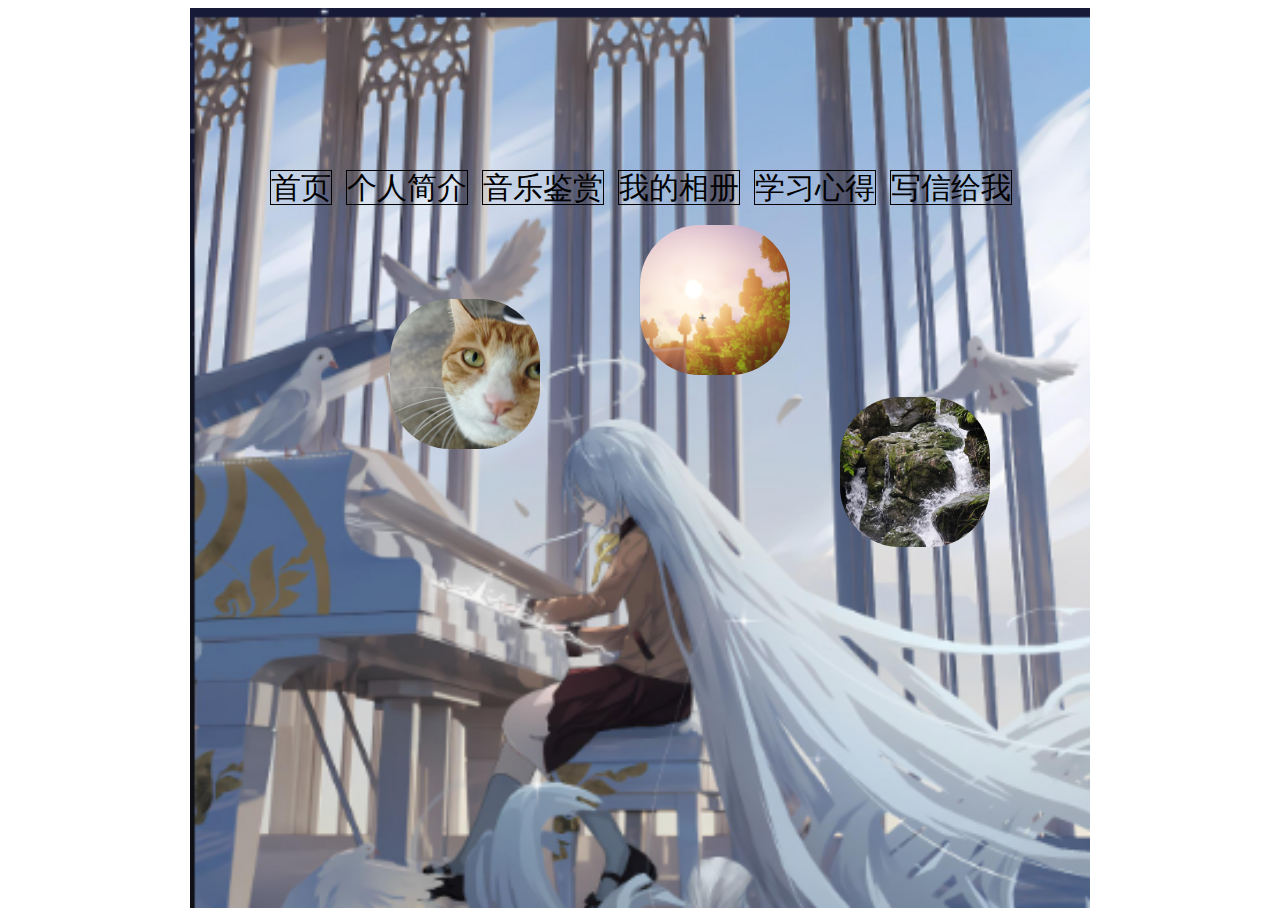
<file: web/gallery.html>
<!DOCTYPE html>
<html lang="en">
<head>
    <meta charset="UTF-8">
    <meta name="viewport" content="width=device-width, initial-scale=1.0">
    <title>我的相册</title>
</head>

<link rel="stylesheet" href="../styles/gallerystyle.css">

<body>
    <div id="screen">
        <div id="xiangce">
            <nav >
            <a class="nava" href="../index.html">首页</a>    
            <a class="nava" href="profile.html">个人简介</a>    
            <a class="nava" href="music.html">音乐鉴赏</a>      
            <a class="nava" href="gallery.html">我的相册</a>    
            <a class="nava" href="learning.html">学习心得</a>          
            <a class="nava" href="mailto:1284127668@qq.com">写信给我</a>     
            </nav>
            <div><a id="animals" href="../web/gallery/animals.html"><img src="../images/gallery/animals/cutecat1.jpg" alt="animals" width="150" height="auto"></a></div>
            <div><a id="MC" href="../web/gallery/MC.html"><img src="../images/gallery/MC/MC04.png" alt="MC" width="150" height="auto"></a></div>
            <div><a id="scenes" href="../web/gallery/scenes.html"><img src="../images/gallery/scenes/scene2.jpg" alt="scenes" width="150" height="auto"></a></div>
        </div>  
    </div>
</body>
</html>
</file>
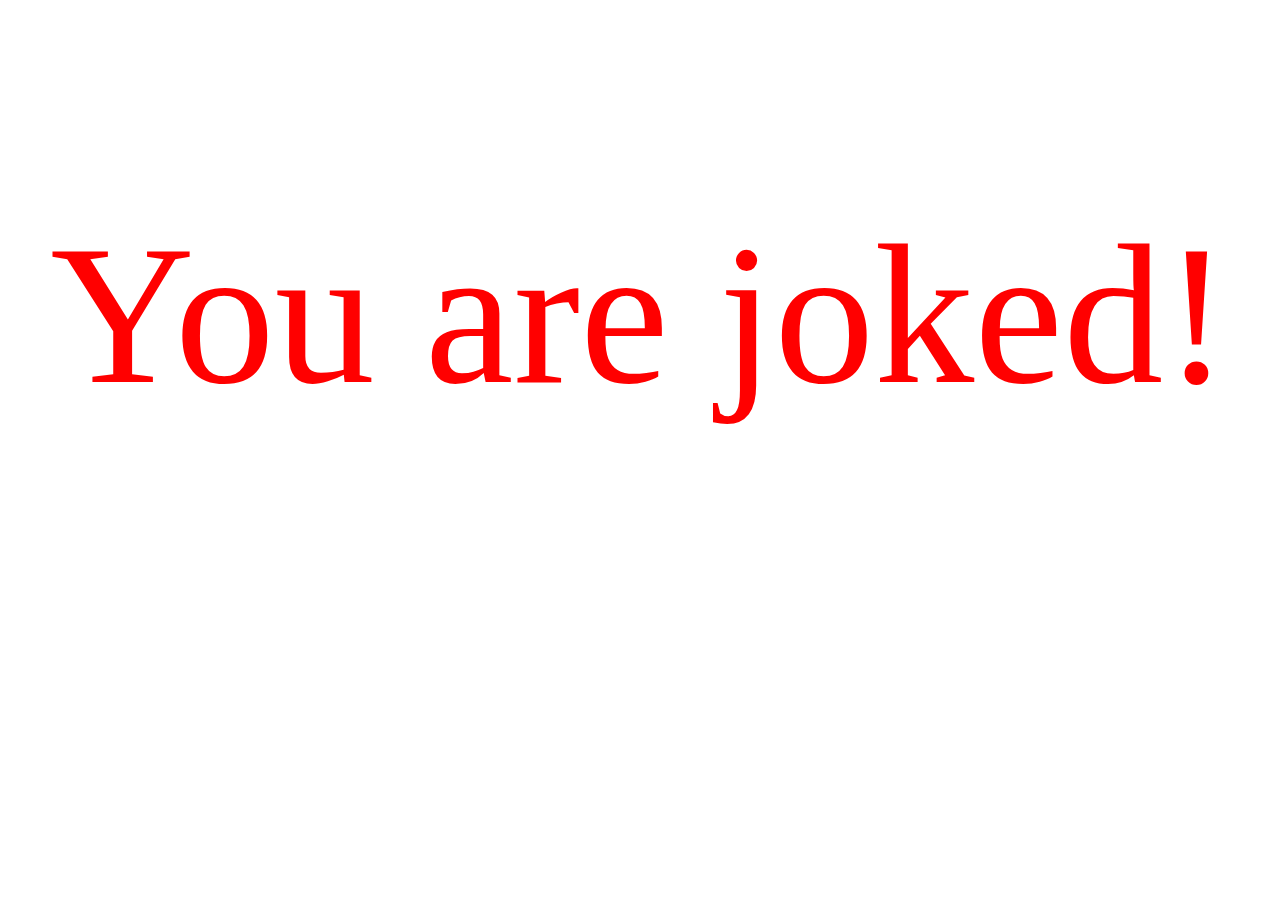
<file: web/joke.html>
<!DOCTYPE html>
<html lang="en">
<head>
    <meta charset="UTF-8">
    <meta name="viewport" content="width=device-width, initial-scale=1.0">
    <title>Joker is here</title>
</head>

<style>
    p{
        font-size: 200px;
        text-align: center;
        color: red;
        font-family: Cambria, Cochin, Georgia, Times, 'Times New Roman', serif;
    }
</style>

<body>
    <p>You are joked!</p>
</body>
</html>
</file>
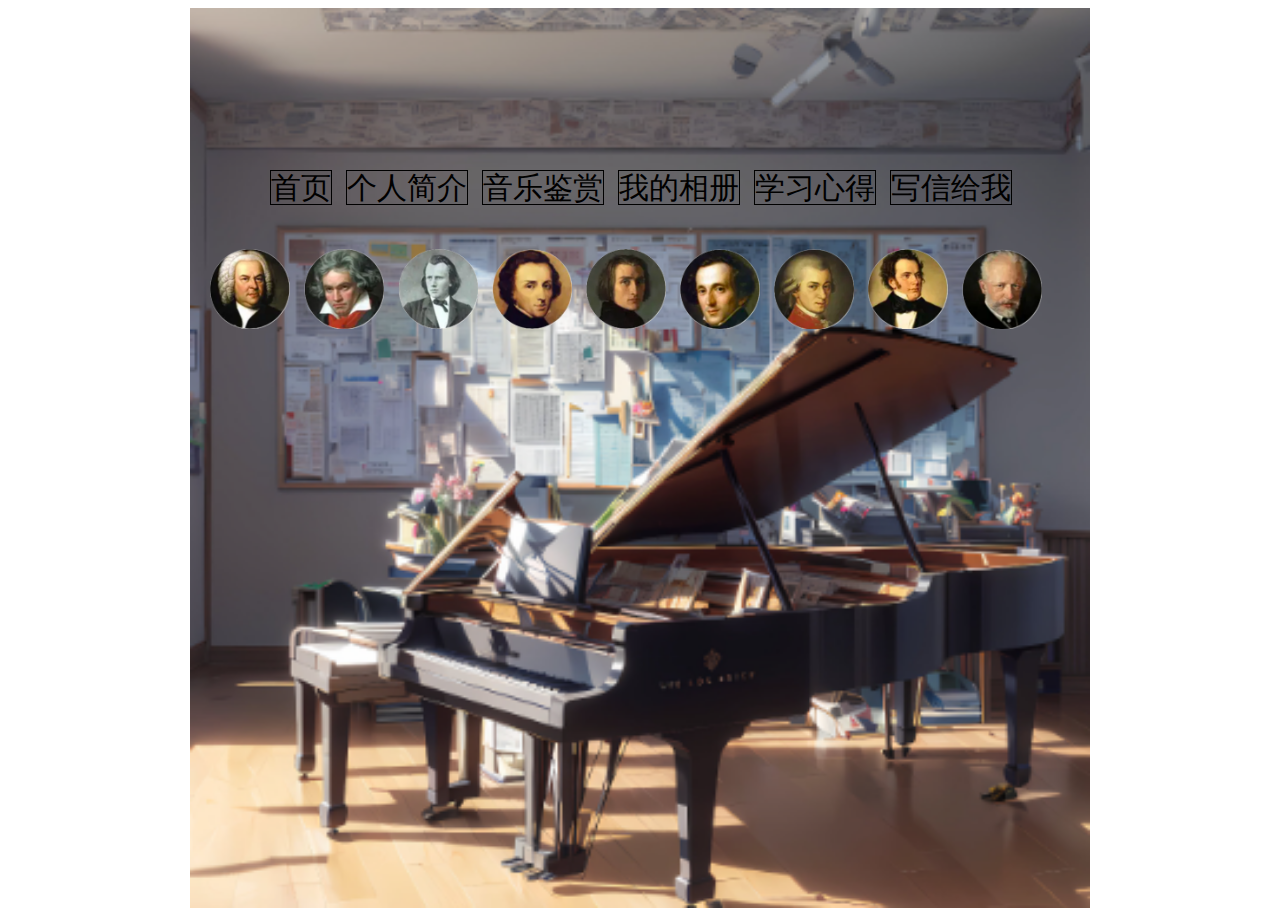
<file: web/music.html>
<!DOCTYPE html>
<html lang="en">
<head>
    <meta charset="UTF-8">
    <meta name="viewport" content="width=device-width, initial-scale=1.0">
    <title>音乐鉴赏</title>
</head>

<link rel="stylesheet" href="../styles/musicstyle.css">

<body>
    <div id="musicpage">
        <nav >
        <a href="../index.html">首页</a>    
        <a href="profile.html">个人简介</a>    
        <a href="music.html">音乐鉴赏</a>    
        <a href="gallery.html">我的相册</a>    
        <a href="learning.html">学习心得</a>          
        <a href="mailto:1284127668@qq.com">写信给我</a>    
        </nav>
        <!-- <div class="pieces">
            <a href="./music pieces/Bach.html"><img src="../images/musicians/Bach.png" alt="error" width="80" height="auto"></a>
            <a href="./music pieces/Beethoven.html"><img src="../images/musicians/Beethoven.png" alt="error" width="80" height="auto"></a>
            <a href="./music pieces/Brams.html"><img src="../images/musicians/Brams.png" alt="error" width="80" height="auto"></a>
            <a href="./music pieces/Chopin.html"><img src="../images/musicians/Chopin.png" alt="error" width="80" height="auto"></a>
            <a href="./music pieces/Liszt.html"><img src="../images/musicians/Liszt.png" alt="error" width="80" height="auto"></a>
            <a href="./music pieces/Mendelssohn.html"><img src="../images/musicians/Mendelssohn.png" alt="error" width="80" height="auto"></a>
            <a href="./music pieces/Mozart.html"><img src="../images/musicians/Mozart.png" alt="error" width="80" height="auto"></a>
            <a href="./music pieces/Schubert.html"><img src="../images/musicians/Schubert.png" alt="error" width="80" height="auto"></a>
            <a href="./music pieces/Tchaikovsky.html"><img src="../images/musicians/Tchaikovsky.png" alt="error" width="80" height="auto"></a>
        </div> -->
        <div class="pieces">
            <a href="https://zh.wikipedia.org/wiki/%E7%BA%A6%E7%BF%B0%C2%B7%E5%A1%9E%E5%B7%B4%E6%96%AF%E8%92%82%E5%AE%89%C2%B7%E5%B7%B4%E8%B5%AB"><img src="../images/musicians/Bach.png" alt="error" width="80" height="auto"></a>
            <a href="https://zh.wikipedia.org/wiki/%E8%B7%AF%E5%BE%B7%E7%BB%B4%E5%B8%8C%C2%B7%E8%8C%83%C2%B7%E8%B4%9D%E5%A4%9A%E8%8A%AC"><img src="../images/musicians/Beethoven.png" alt="error" width="80" height="auto"></a>
            <a href="https://zh.wikipedia.org/wiki/%E7%BA%A6%E7%BF%B0%E5%86%85%E6%96%AF%C2%B7%E5%8B%83%E6%8B%89%E5%A7%86%E6%96%AF"><img src="../images/musicians/Brams.png" alt="error" width="80" height="auto"></a>
            <a href="https://zh.wikipedia.org/wiki/%E5%BC%97%E9%9B%B7%E5%BE%B7%E9%87%8C%E5%85%8B%C2%B7%E8%82%96%E9%82%A6"><img src="../images/musicians/Chopin.png" alt="error" width="80" height="auto"></a>
            <a href="https://zh.wikipedia.org/wiki/%E6%9D%8E%E6%96%AF%E7%89%B9%C2%B7%E8%B4%B9%E4%BC%A6%E8%8C%A8"><img src="../images/musicians/Liszt.png" alt="error" width="80" height="auto"></a>
            <a href="https://zh.wikipedia.org/wiki/%E8%B4%B9%E5%88%A9%E5%85%8B%E6%96%AF%C2%B7%E9%97%A8%E5%BE%B7%E5%B0%94%E6%9D%BE"><img src="../images/musicians/Mendelssohn.png" alt="error" width="80" height="auto"></a>
            <a href="https://zh.wikipedia.org/wiki/%E6%B2%83%E5%B0%94%E5%A4%AB%E5%86%88%C2%B7%E9%98%BF%E7%8E%9B%E5%A4%9A%E4%BC%8A%E6%96%AF%C2%B7%E8%8E%AB%E6%89%8E%E7%89%B9"><img src="../images/musicians/Mozart.png" alt="error" width="80" height="auto"></a>
            <a href="https://zh.wikipedia.org/wiki/%E5%BC%97%E6%9C%97%E8%8C%A8%C2%B7%E8%88%92%E4%BC%AF%E7%89%B9"><img src="../images/musicians/Schubert.png" alt="error" width="80" height="auto"></a>
            <a href="https://zh.wikipedia.org/wiki/%E5%BD%BC%E5%BE%97%C2%B7%E6%9F%B4%E5%8F%AF%E5%A4%AB%E6%96%AF%E5%9F%BA"><img src="../images/musicians/Tchaikovsky.png" alt="error" width="80" height="auto"></a>
        </div>
    </div>
</body>
</html>
</file>
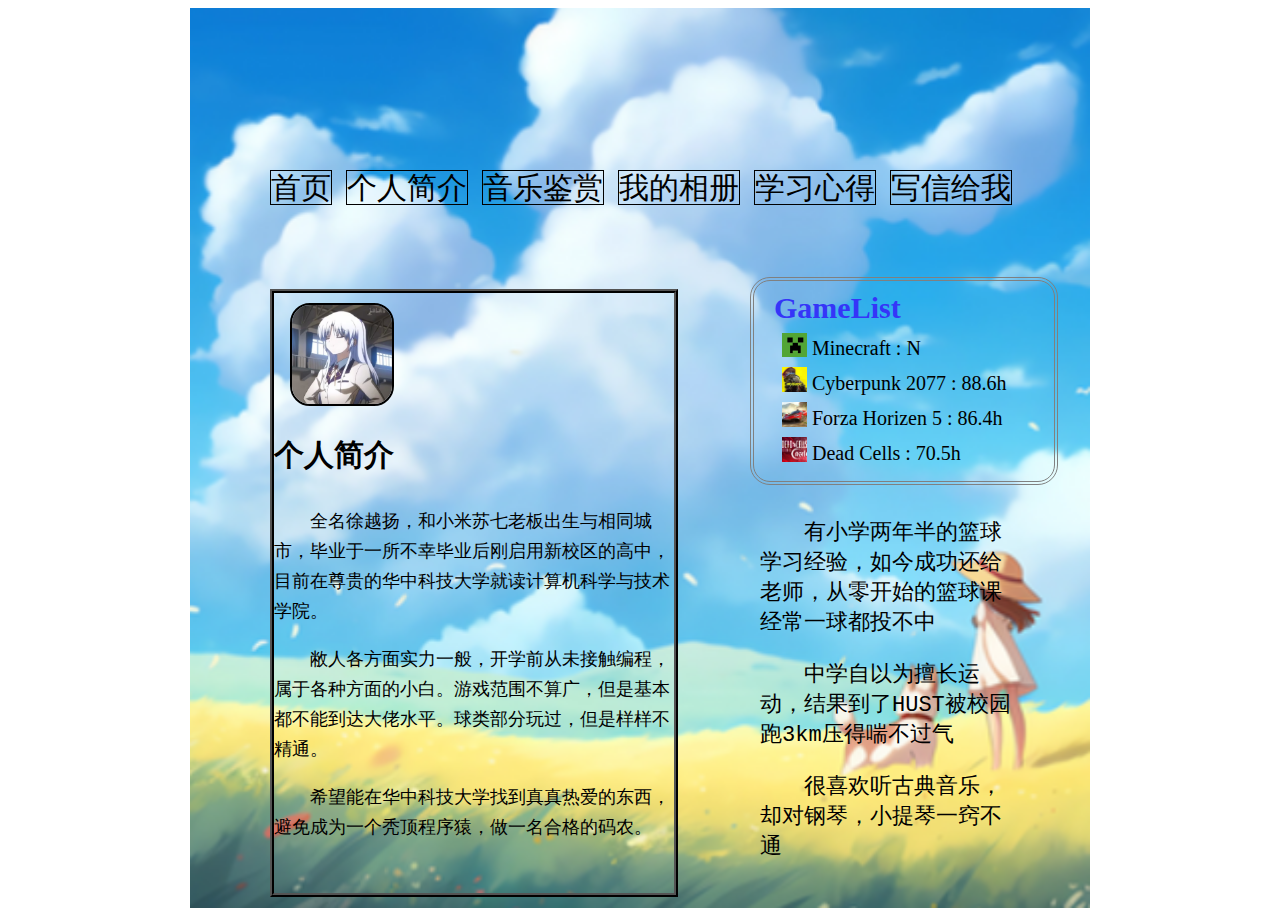
<file: web/profile.html>
<!DOCTYPE html>
<html lang="en">
<head>
    <meta charset="UTF-8">
    <meta name="viewport" content="width=device-width, initial-scale=1.0">
    <title>个人简介</title>
</head>

<link rel="stylesheet" href="../styles/profilestyle.css">

<body>
    <div id="jianjie">
        <nav >
            <a href="../index.html">首页</a>    
            <a href="profile.html">个人简介</a>    
            <a href="music.html">音乐鉴赏</a>      
            <a href="gallery.html">我的相册</a>    
            <a href="learning.html">学习心得</a>          
            <a href="mailto:1284127668@qq.com">写信给我</a>    
        </nav>
        <div class="personprofile">
            <span id="personphoto"><img src="../images/personphoto.jpg" alt="error" width="100" height="auto"></span>
            <p id="person"><b>个人简介</b></p>
            <p>全名徐越扬，和小米苏七老板出生与相同城市，毕业于一所不幸毕业后刚启用新校区的高中，目前在尊贵的华中科技大学就读计算机科学与技术学院。</p>
            <p>敝人各方面实力一般，开学前从未接触编程，属于各种方面的小白。游戏范围不算广，但是基本都不能到达大佬水平。球类部分玩过，但是样样不精通。</p>
            <p>希望能在华中科技大学找到真真热爱的东西，避免成为一个秃顶程序猿，做一名合格的码农。
            </p>
        </div>
        <div class="gamelist">
            <p id="GameList" >GameList</p>
            <ul class="gameul">
                <li><span><img src="../images/tinylogo/minecraftlogo.png" alt="no" width="25" height="auto"></span> <a href="https://www.minecraft.net/zh-hans">Minecraft</a> : N</li>
                <li></li><span><img src="../images/tinylogo/cyberpunklogo.png" alt="no" width="25" height="auto"></span> <a href="https://www.cyberpunk.net/us/zh-cn/">Cyberpunk 2077</a> : 88.6h</li>
                <li></li><span><img src="../images/tinylogo/horizen5logo.png" alt="no" width="25" height="auto"></span> <a href="https://forza.net/">Forza Horizen 5</a> : 86.4h</li>
                <li></li><span><img src="../images/tinylogo/deadcellslogo.png" alt="no" width="25" height="auto"></span> <a href="https://dead-cells.com/">Dead Cells</a> : 70.5h</li>
            </ul>
        </div>
        <div class="others">
            <p>有小学两年半的篮球学习经验，如今成功还给老师，从零开始的篮球课经常一球都投不中</p>    
            <p>中学自以为擅长运动，结果到了HUST被校园跑3km压得喘不过气</p>        
            <p>很喜欢听古典音乐，却对钢琴，小提琴一窍不通</p>        
        </div>
    </div>
</body>
</html>
</file>
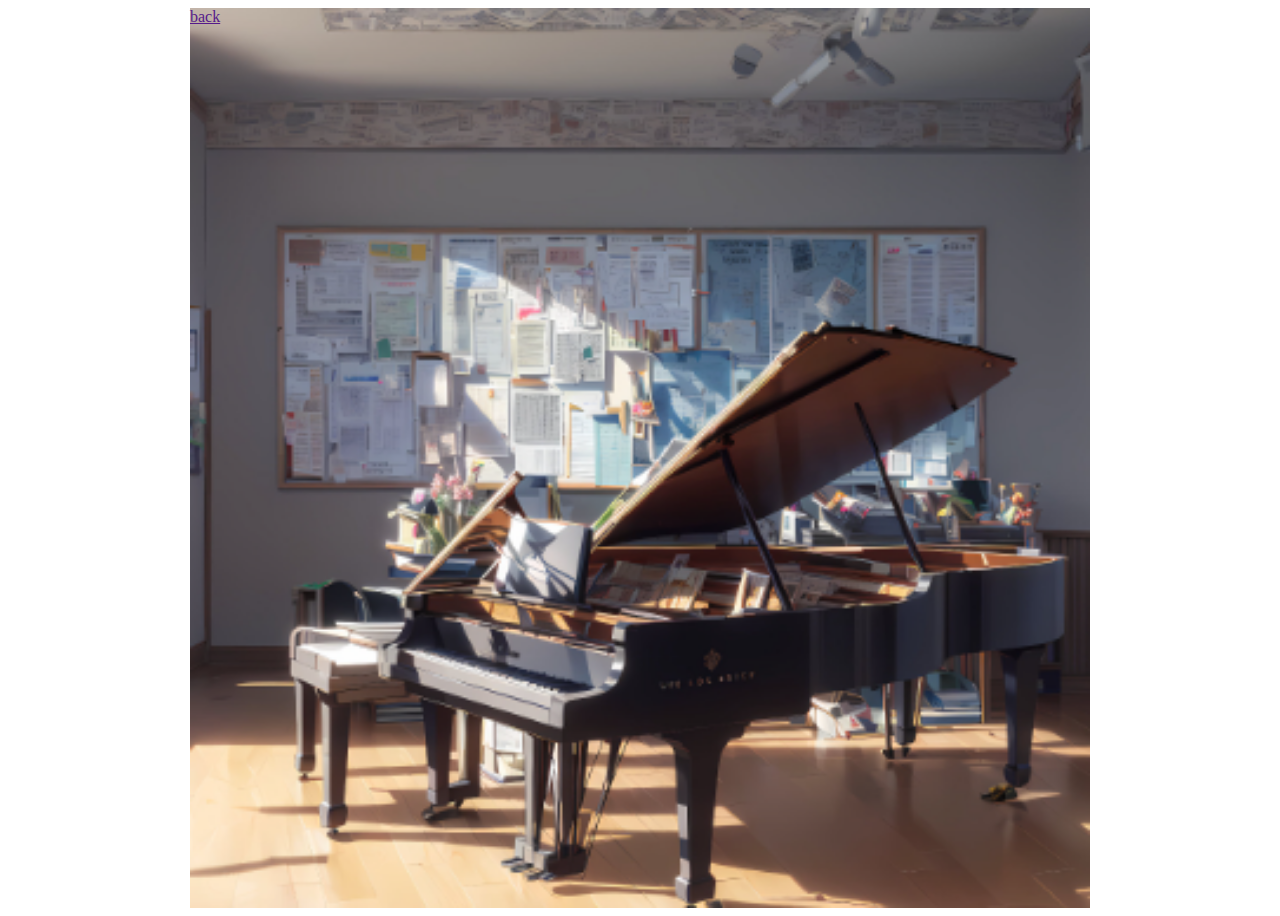
<file: web/music pieces/Bach.html>
<!DOCTYPE html>
<html lang="en">
<head>
    <meta charset="UTF-8">
    <meta name="viewport" content="width=device-width, initial-scale=1.0">
    <title>Document</title>
</head>

<link rel="stylesheet" href="../../styles/musicpieces/Bach.css">

<body>
    <div class="Bach">
        <a href="">back</a>
    </div>
</body>
</html>
</file>
<file: styles/gallerystyle.css>
/* 我的相册 */
#xiangce{
    margin: auto;
    width: 900px;
    height: 900px;
    background-image: url(../images/奏.png);
    background-size: 900px 900px;
    background-repeat: no-repeat;
}
#xiangce nav a{
    margin-right: 10px;
    text-align: center;
    color: black;
    font: 500 30px "楷体";
    border: 1px solid black;
    text-decoration: none;
}
#xiangce nav a:hover{
    text-decoration: none;
    color: blue;
}
nav{
    margin: auto;
    position: relative;
    top: 160px;
    left: 80px;
}

#animals{
    position: relative;
    left: 200px;
    top: 250px;
}
#MC{
    position: relative;
    left: 450px;
    top: 22px;
}
#scenes{
    position: relative;
    left: 650px;
    top: 40px;
}

img:hover{
    width: 200px;
    height: auto;
}

img{
    border: 1px solod black;
    border-radius: 60px;
}
</file>
<file: styles/musicstyle.css>
/* 音乐鉴赏 */
#musicpage{
    
    margin: auto;
    width: 900px;
    min-height: 900px;
    background-image: url(../images/music.png);
    background-size: 900px 900px;
    background-repeat: no-repeat;
}
#musicpage nav a{
    margin-right: 10px;
    text-align: center;
    color: black;
    font: 500 30px "楷体";
    border: 1px solid black;
    text-decoration: none;
}
#musicpage nav a:hover{
    margin-right: 10px;
    text-decoration: none;
    color: blue;
    font: 500 30px "楷体";
}
nav{
    position: relative;
    top: 160px;
    left: 80px;
}

.pieces a img{
    position: relative;
    left: 20px;
    margin-top: 200px;
    margin-right: 10px;
}
.pieces a img:hover{
    width: 85px;
    height: 85px;
}
</file>
<file: styles/profilestyle.css>
/* 个人简介 */
#jianjie {
    margin: auto;
    width: 900px;
    height: 900px;
    background-image: url(../images/profile.png);
    background-size: cover;
    background-repeat: no-repeat;
    background-color: rgba(255, 255, 255, 0.8); 
}


#jianjie nav a {
    margin-right: 10px;
    text-align: center;
    color: black;
    font: 500 30px "楷体";
    border: 1px solid black;
    text-decoration: none;
}

#jianjie nav a:hover {
    text-decoration: none;
    color: blue;
    font: 500 30px "楷体";
}

nav {
    position: relative;
    top: 160px;
    left: 80px;
}

.personprofile {
    position: relative;
    top: 240px;
    left: 80px;
    border: 4px ridge black;
    width: 400px;
    height: 600px;
    color: black;
    text-indent: 2em;
    font: 400 18px "楷体";
    line-height: 30px;
    text-align: left;
}

#person{
    font: 30px "宋体";
    text-indent: 0;
}

#personphoto img{
    position: relative;
    top: 10px;
    left: -20px;
    border: 2px solid black;
    border-radius: 20px;
}

#GameList{
    height: 10px;
    margin-top: 10px;
    margin-left: 20px;
    font-size: 30px;
    font-weight: 900;
    font-family: Georgia, 'Times New Roman', Times, serif;
    color: rgb(53, 53, 248);
}

.gameul{
    font-size: 20px;
    font-weight: 500;
    height: 150px;
    line-height: 35px;
    list-style-type: none;
}

.gameul img{
    margin-bottom: -2px;
    margin-left: -12px;
}

.gameul a{
    text-decoration: none;
    color: black;
}
.gameul a:hover{
    font-size: x-large;
    color: red;
}

.gamelist{
    position: relative;
    top: -380px;
    left: 560px;
    height: 200px;
    width: 300px;
    border: 4px double gray;
    border-radius: 20px;
}

.others{
    text-indent: 2em;
    margin-left: 10px;
    text-align: left;
    position: relative;
    top: -370px;
    left: 560px;
    width: 260px;
    height: 380px;
    font-size: 22px;
    font-family: 'Courier New', Courier, monospace;
    list-style-type: none;
}
</file>
<file: styles/musicpieces/Bach.css>
.Bach{
    margin: auto;
    width: 900px;
    min-height: 900px;
    background-image: url(../../images/music.png);
    background-size: 900px 900px;
    background-repeat: no-repeat;
}
</file>
